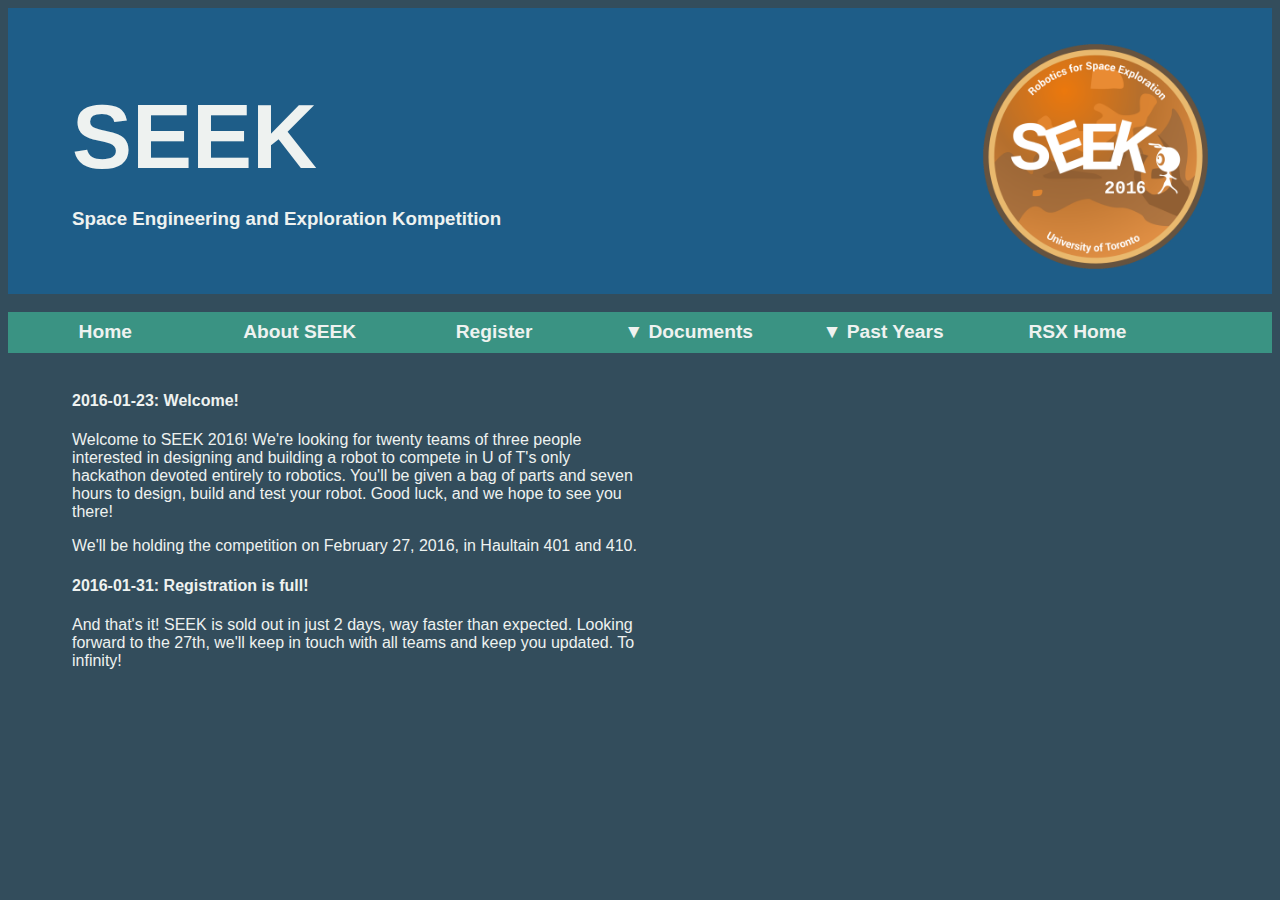
<file: index.html>
<html lang="en-US">

<!-- 
2016-01-12 
Hello anyone looking at the source,

This is my first website built from scratch, using HTML, JS, jQuery and CSS, because 
I was bored and decided to learn those languages. I probably used a bunch of poor
practices, so apologies if you have to maintain this. There might be compatibility 
issues, I'm not sure, but it works on chrome, so I'm happy. 

-c2huc2hu 
--> 

<head> <!-- Stores meta data --> 

    <!-- load jQuery --> 
    <script src="https://ajax.googleapis.com/ajax/libs/jquery/1.11.3/jquery.min.js"></script> 
    
    <!-- load the header/ ribbon script --> 
    <script>
       // load an external file: c/o http://stackoverflow.com/questions/8988855/
        $(function(){
                $("#site_theme").load("site_theme.html", callback); 
           });
        function callback() { init(); }; 
        // we want the init file inside site_theme, so we wait until we load the file before 
        // using the callback. kind of hack but oh well
    </script>
    
    <link rel="stylesheet" type="text/css" href="seek.css">
</head>

<title>
    SEEK 2016
</title> 

<body>
    <div id="site_theme"> </div>  <!-- header and ribbon --> 

    <div class="body_text">
    <h4> 2016-01-23: Welcome! </h4> 
    <p> Welcome to SEEK 2016! We're looking for twenty teams of three people interested in designing 
    and building a robot to compete in U of T's only hackathon devoted entirely to robotics. You'll 
    be given a bag of parts and seven hours to design, build and test your robot. 
    Good luck, and we hope to see you there! </p>
    
    <p> We'll be holding the competition on February 27, 2016, in Haultain 401 and 410. </p>
    
    <h4> 2016-01-31: Registration is full! </h4> 
    <p> And that's it! SEEK is sold out in just 2 days, way faster than expected. Looking forward 
    to the 27th, we'll keep in touch with all teams and keep you updated. To infinity! </p> 
    
    </div>
    
    <!-- insert a video or some media here --> 
    
    <iframe width="560" height="315" src="https://www.youtube.com/embed/0-UED13FOFk" frameborder="0" style="float:left left:2vw" allowfullscreen></iframe>
</body> 


</html>
</file>
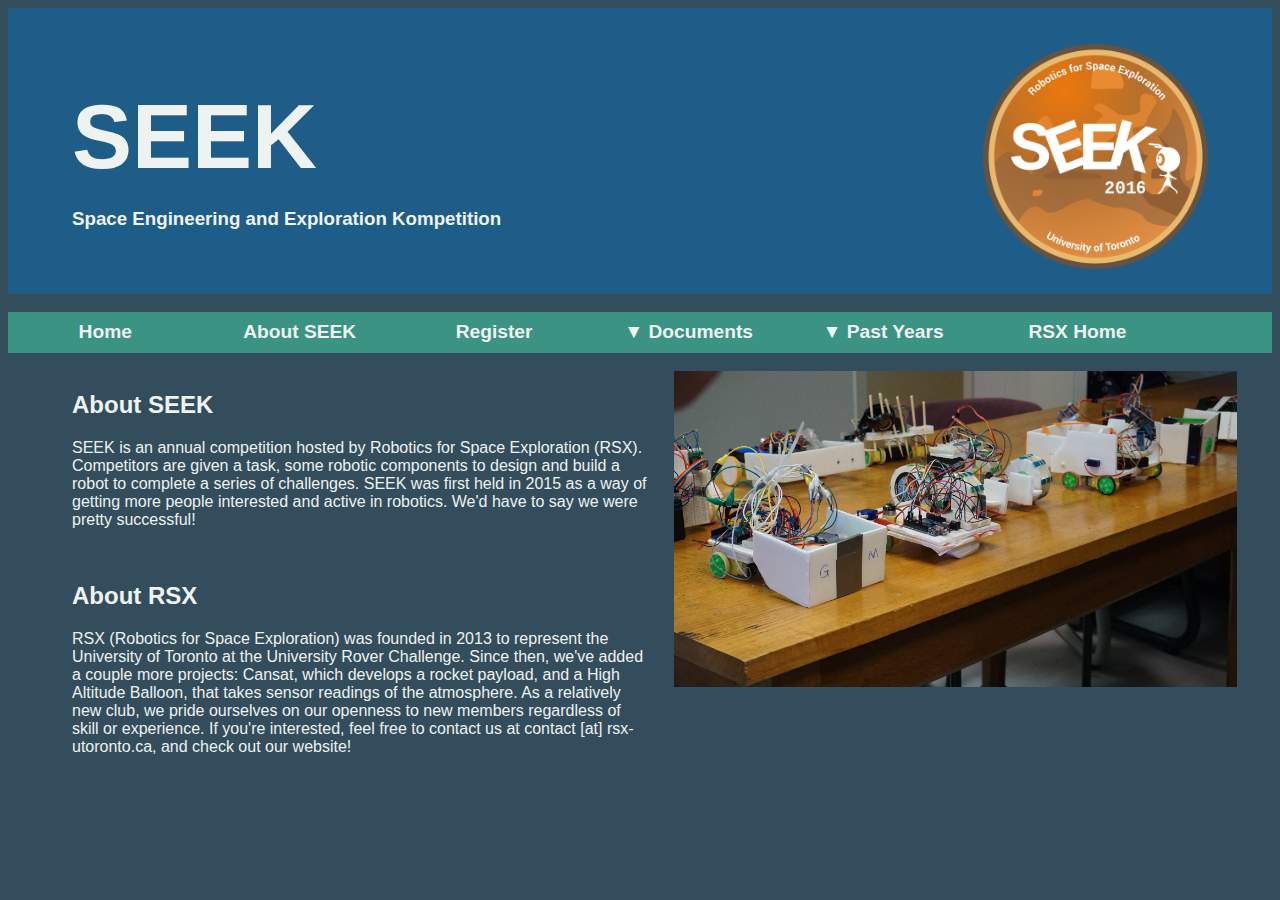
<file: about.html>
<html lang="en-US">

<head>  <!-- see comments in index.html --> 
    <link rel="stylesheet" type="text/css" href="seek.css"> 
    <script src="https://ajax.googleapis.com/ajax/libs/jquery/1.11.3/jquery.min.js"></script> 
    <script>
        $(function(){ $("#site_theme").load("site_theme.html", function () {init()}); });
    </script>
    
    <link rel="stylesheet" type="text/css" href="seek.css">
</head>

<title>
About SEEK 
</title>

<div id="site_theme"> </div>  <!-- header and ribbon --> 

<body> 
    <div class="body_text"> 
        <h2>
        About SEEK
        </h2> 
        <p>
        <!-- wow. this text is really dry --> 
        SEEK is an annual competition hosted by Robotics for Space Exploration (RSX). 
        Competitors are given a task, some robotic components to design and build a robot to 
        complete a series of challenges. SEEK was first held in 2015 as a way of getting more 
        people interested and active in robotics. We'd have to say we were pretty successful!
        </p>
        <br> 
        
        <h2>
        About RSX
        </h2> 
        <p>
        RSX (Robotics for Space Exploration) was founded in 2013 to represent the University of Toronto 
        at the University Rover Challenge. Since then, we've added a couple more projects: Cansat, which 
        develops a rocket payload, and a High Altitude Balloon, that takes sensor readings of the atmosphere. 
        As a relatively new club, we pride ourselves on our openness to new members regardless of skill or experience. 
        If you're interested, feel free to contact us at contact [at] rsx-utoronto.ca, and check out our website!
        </p>
    </div> 
    
    <div class="body_img" > 
        <img src="assets/robot_display.jpg" class="body_img">
    </div> 
</body>
</file>
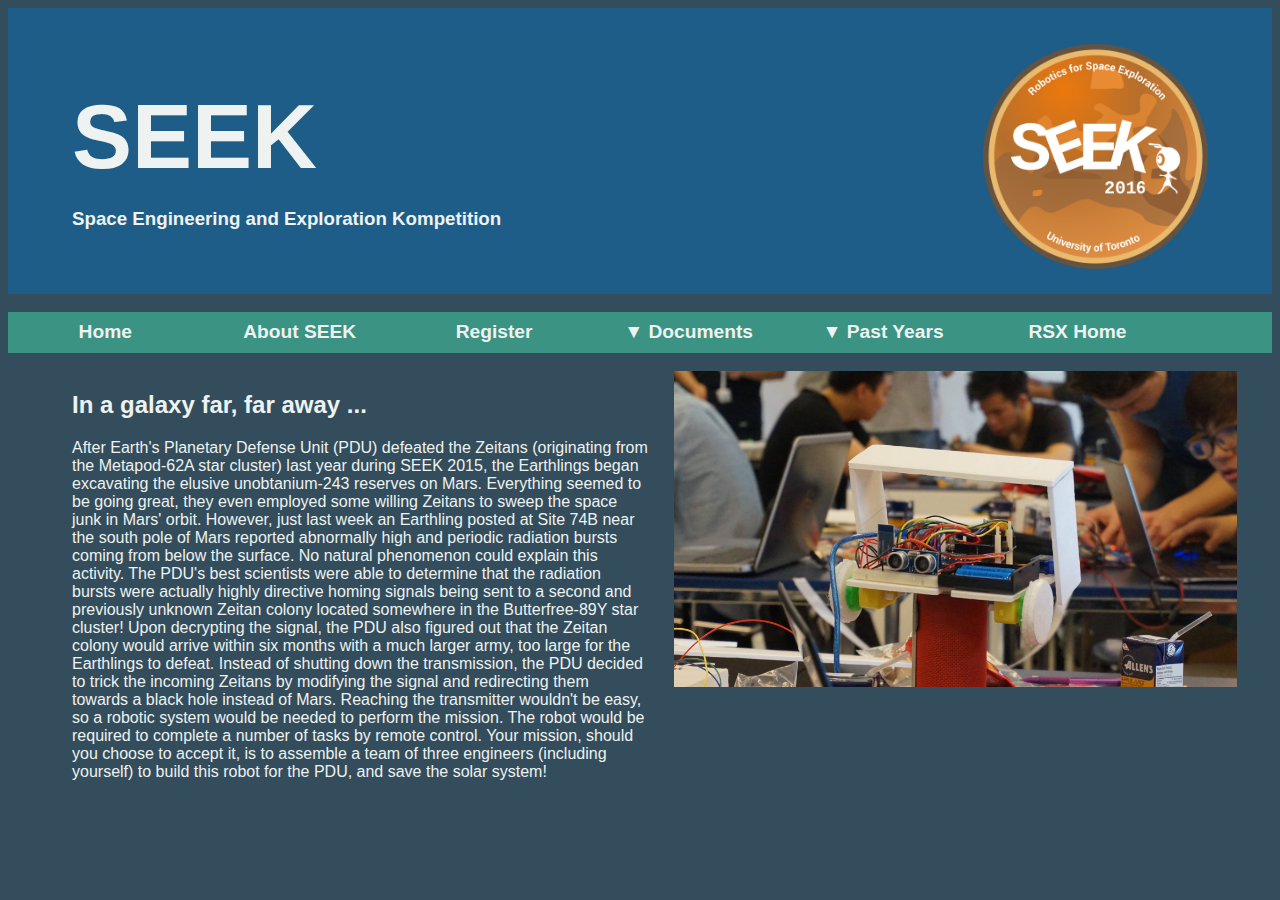
<file: backstory.html>
<html lang="en-US">

<head>  <!-- see comments in index.html --> 
    <link rel="stylesheet" type="text/css" href="seek.css"> 
    <script src="https://ajax.googleapis.com/ajax/libs/jquery/1.11.3/jquery.min.js"></script> 
    <script>
        $(function(){ $("#site_theme").load("site_theme.html", function () {init()}); });
    </script>
    
    <link rel="stylesheet" type="text/css" href="seek.css">
</head>

<title>
Backstory
</title>

<div id="site_theme"> </div>  <!-- header and ribbon --> 

<body style="background-color":black>
<div class="body_text">
<h2> In a galaxy far, far away ... </h2> 
<p> 
After Earth's Planetary Defense Unit (PDU) defeated the Zeitans (originating from the Metapod-62A star cluster) 
last year during SEEK 2015, the Earthlings began excavating the elusive unobtanium-243 reserves on Mars. 
Everything seemed to be going great, they even employed some willing Zeitans to sweep the space junk in Mars' orbit. 
However, just last week an Earthling posted at Site 74B near the south pole of Mars reported abnormally high and 
periodic radiation bursts coming from below the surface. No natural phenomenon could explain this activity. 
The PDU's best scientists were able to determine that the radiation bursts were actually highly directive 
homing signals being sent to a second and previously unknown Zeitan colony located somewhere in the Butterfree-89Y 
star cluster! Upon decrypting the signal, the PDU also figured out that the Zeitan colony would arrive within six 
months with a much larger army, too large for the Earthlings to defeat. Instead of shutting down the transmission, 
the PDU decided to trick the incoming Zeitans by modifying the signal and redirecting them towards a black hole 
instead of Mars. Reaching the transmitter wouldn't be easy, so a robotic system would be needed to perform the 
mission. The robot would be required to complete a number of tasks by remote control. Your mission, should you 
choose to accept it, is to assemble a team of three engineers (including yourself) to build this robot for the 
PDU, and save the solar system! </p> 
</div>

<div class="body_img" > 
        <img src="assets/robots_are_cute.jpg" class="body_img">
    </div> 
</body>
</file>
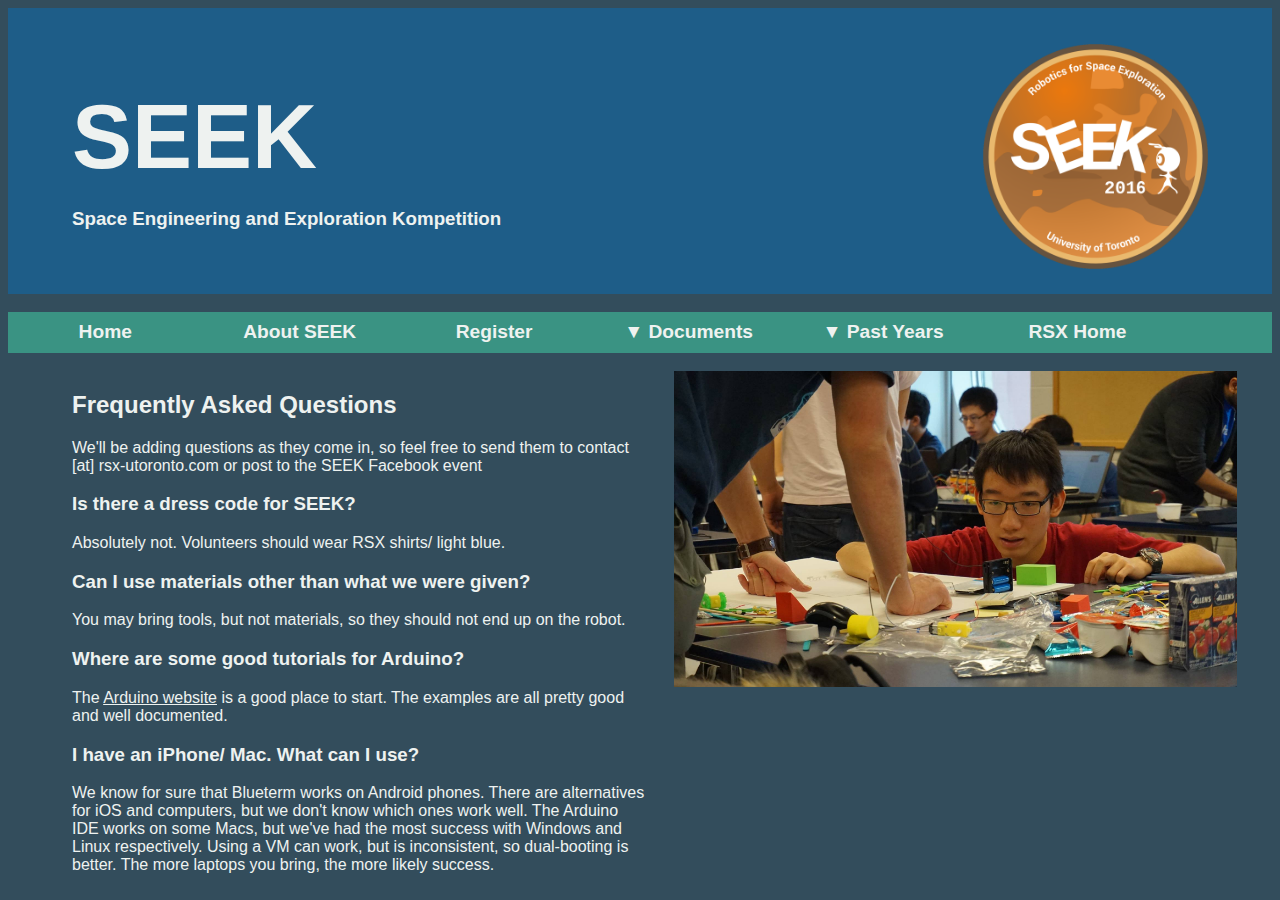
<file: faq.html>
<html lang="en-US">

<head>  <!-- see comments in index.html --> 
    <link rel="stylesheet" type="text/css" href="seek.css"> 
    <script src="https://ajax.googleapis.com/ajax/libs/jquery/1.11.3/jquery.min.js"></script> 
    <script>
        $(function(){ $("#site_theme").load("site_theme.html", function () {init()}); });
    </script>
    
    <link rel="stylesheet" type="text/css" href="seek.css">
</head>

<title>
FAQs
</title>

<div id="site_theme"> </div>  <!-- header and ribbon --> 

<body>
    <div class="body_text">
        <h2> Frequently Asked Questions </h2> 
        <p> We'll be adding questions as they come in, so feel free to send them to contact [at] rsx-utoronto.com or post to the SEEK Facebook event </p> 
        
        <h3> Is there a dress code for SEEK? </h3> 
        <p> Absolutely not. Volunteers should wear RSX shirts/ light blue. </p> 
        
        <h3> Can I use materials other than what we were given? </h3> 
        <p> You may bring tools, but not materials, so they should not end up on the robot. </p> 
        
        <h3> Where are some good tutorials for Arduino? </h3> 
        <p> The <a href="www.arduino.cc">Arduino website</a> is a good place to start. The examples are all pretty good and well documented. </p>
        
        <h3> I have an iPhone/ Mac. What can I use? </h3>
        <p> We know for sure that Blueterm works on Android phones. There are alternatives for iOS and computers, but we don't know which ones work well. 
        The Arduino IDE works on some Macs, but we've had the most success with Windows and Linux respectively. Using a VM can work, but is inconsistent, 
        so dual-booting is better. The more laptops you bring, the more likely success. </p> 
    </div> 

    <div class="body_img" > 
        <img src="assets/working_hard.jpg" class="body_img">
    </div> 
</body>
</file>
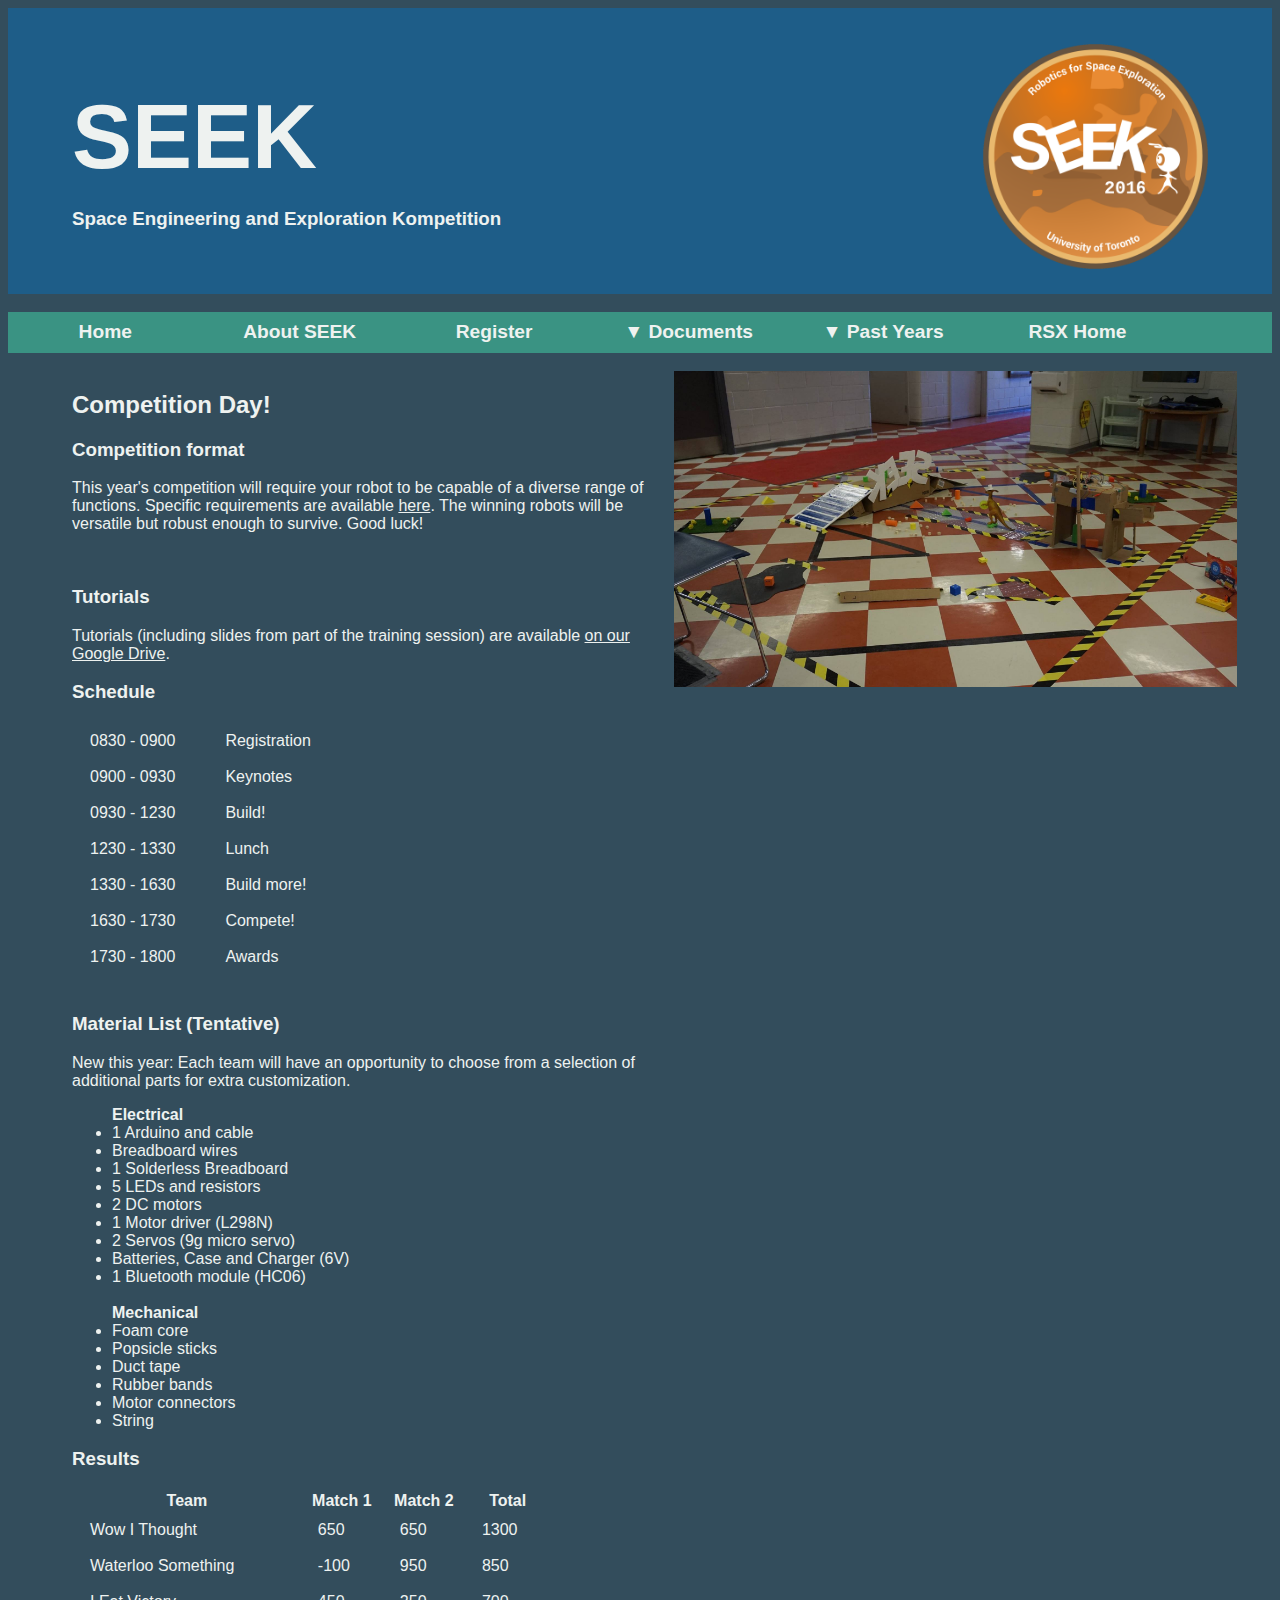
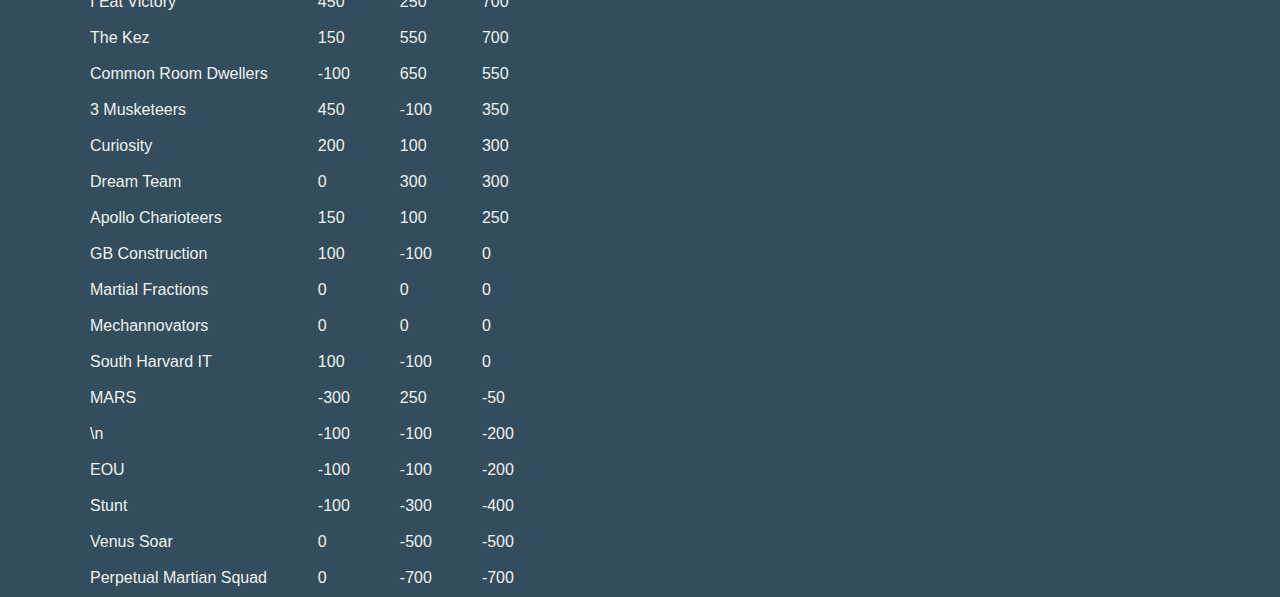
<file: info.html>
<html lang="en-US">

<head>  <!-- see comments in index.html --> 
    <link rel="stylesheet" type="text/css" href="seek.css"> 
    <script src="https://ajax.googleapis.com/ajax/libs/jquery/1.11.3/jquery.min.js"></script> 
    <script>
        $(function(){ $("#site_theme").load("site_theme.html", function () {init()}); });
    </script>
    
    <link rel="stylesheet" type="text/css" href="seek.css">
</head>

<title>
Schedule
</title>

<div id="site_theme"> </div>  <!-- header and ribbon --> 

<body> 
    <div class="body_text"> 
        <h2> 
        Competition Day! 
        </h2> 

        <h3>
        Competition format
        </h3>

        <p> This year's competition will require your robot to be capable of a diverse range of functions. 
        Specific requirements are available <a href="https://docs.google.com/document/d/1mZ3tlcvYaliId-pkjcmStNGSgqVnEsnHtvn-zuAIiUw/edit">here</a>. The winning robots 
        will be versatile but robust enough to survive. Good luck!
        </p>
        <br> 
        
        <h3> Tutorials </h3> 
        Tutorials (including slides from part of the training session) are available <a href="https://drive.google.com/drive/u/0/folders/0B16QfDEQuaGrWUNoWkFwZXdnenc"> 
        on our Google Drive</a>. 
        
        <h3>
        Schedule
        </h3> 
        
        <table>
            <tr> 
                <td> 0830 - 0900 </td>
                <td> Registration </td>
            </tr> 
            <tr> 
                <td> 0900 - 0930 </td>
                <td> Keynotes </td>
            </tr>
            <tr> 
                <td> 0930 - 1230 </td> 
                <td> Build! </td>
            </tr> 
            <tr> 
                <td> 1230 - 1330 </td> 
                <td> Lunch </td>
            </tr> 
            <tr> 
                <td> 1330 - 1630 </td> 
                <td> Build more! </td>
            </tr> 
            <tr> 
                <td> 1630 - 1730 </td> 
                <td> Compete! </td>
            </tr> 
            <tr>
                <td> 1730 - 1800 </td>
                <td> Awards </td> 
            </tr>
        </table>
        <br>
        
        <h3>
            Material List (Tentative)
        </h3>

	    <p> New this year: Each team will have an opportunity to choose from a selection of 
        additional parts for extra customization. </p>
            <ul> 
                <b> Electrical </b> 
		        <li> 1 Arduino and cable </li>
		        <li> Breadboard wires </li>
		        <li> 1 Solderless Breadboard </li>
		        <li> 5 LEDs and resistors </li>
		        <li> 2 DC motors </li>
		        <li> 1 Motor driver (L298N)</li>
		        <li> 2 Servos (9g micro servo) </li>
		        <li> Batteries, Case and Charger (6V)</li>
		        <li> 1 Bluetooth module (HC06) </li>

                <br> 
                <b> Mechanical </b> 
		        <li> Foam core </li> 
		        <li> Popsicle sticks </li> 
		        <li> Duct tape </li>
		        <li> Rubber bands </li>
		        <li> Motor connectors </li>
		        <li> String </li>
            </ul>
        </h4>
        
        <h3> Results </h3> 
        <table><tr><th>Team</th><th>Match 1</th><th>Match 2</th><th>Total</th></tr><tr><td>Wow I Thought </td><td>650</td><td>650</td><td>1300</td></tr><tr><td>Waterloo Something</td><td>-100</td><td>950</td><td>850</td></tr><tr><td>I Eat Victory</td><td>450</td><td>250</td><td>700</td></tr><tr><td>The Kez</td><td>150</td><td>550</td><td>700</td></tr><tr><td>Common Room Dwellers</td><td>-100</td><td>650</td><td>550</td></tr><tr><td>3 Musketeers</td><td>450</td><td>-100</td><td>350</td></tr><tr><td>Curiosity</td><td>200</td><td>100</td><td>300</td></tr><tr><td>Dream Team</td><td>0</td><td>300</td><td>300</td></tr><tr><td>Apollo Charioteers</td><td>150</td><td>100</td><td>250</td></tr><tr><td>GB Construction</td><td>100</td><td>-100</td><td>0</td></tr><tr><td>Martial Fractions</td><td>0</td><td>0</td><td>0</td></tr><tr><td>Mechannovators</td><td>0</td><td>0</td><td>0</td></tr><tr><td>South Harvard IT</td><td>100</td><td>-100</td><td>0</td></tr><tr><td>MARS</td><td>-300</td><td>250</td><td>-50</td></tr><tr><td>\n</td><td>-100</td><td>-100</td><td>-200</td></tr><tr><td>EOU</td><td>-100</td><td>-100</td><td>-200</td></tr><tr><td>Stunt</td><td>-100</td><td>-300</td><td>-400</td></tr><tr><td>Venus Soar</td><td>0</td><td>-500</td><td>-500</td></tr><tr><td>Perpetual Martian Squad</td><td>0</td><td>-700</td><td>-700</td></tr></table>

    </div> 
    
    <div class="body_img"> 
        <img src="assets/arena.jpg" class="body_img">
    </div> 
    
</body>
</file>
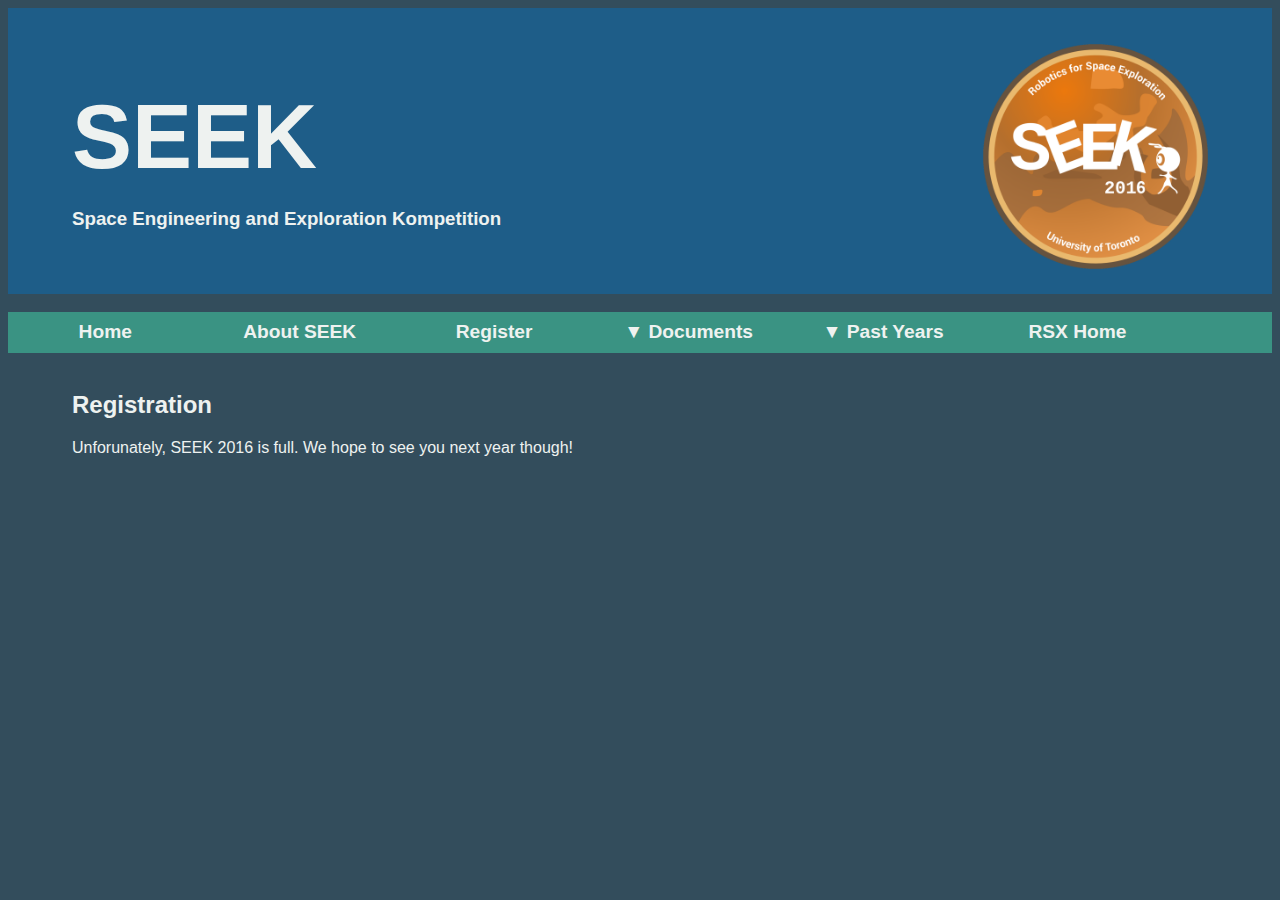
<file: register.html>
<html lang="en-US">

<head>  <!-- see comments in index.html --> 
    <link rel="stylesheet" type="text/css" href="seek.css"> 
    <script src="https://ajax.googleapis.com/ajax/libs/jquery/1.11.3/jquery.min.js"></script> 
    <script>
        $(function(){ $("#site_theme").load("site_theme.html", function () {init()}); });
    </script>
    
    <link rel="stylesheet" type="text/css" href="seek.css">
</head>

<title>
Register
</title>

<div id="site_theme"> </div>  <!-- header and ribbon -->    

<body> 
    <div class="body_text" style="width:50vw"> 
        <h2>
        Registration
        </h2> 
        <p>
        Unforunately, SEEK 2016 is full. We hope to see you next year though!
        </p>
    </div> 
</body>
</file>
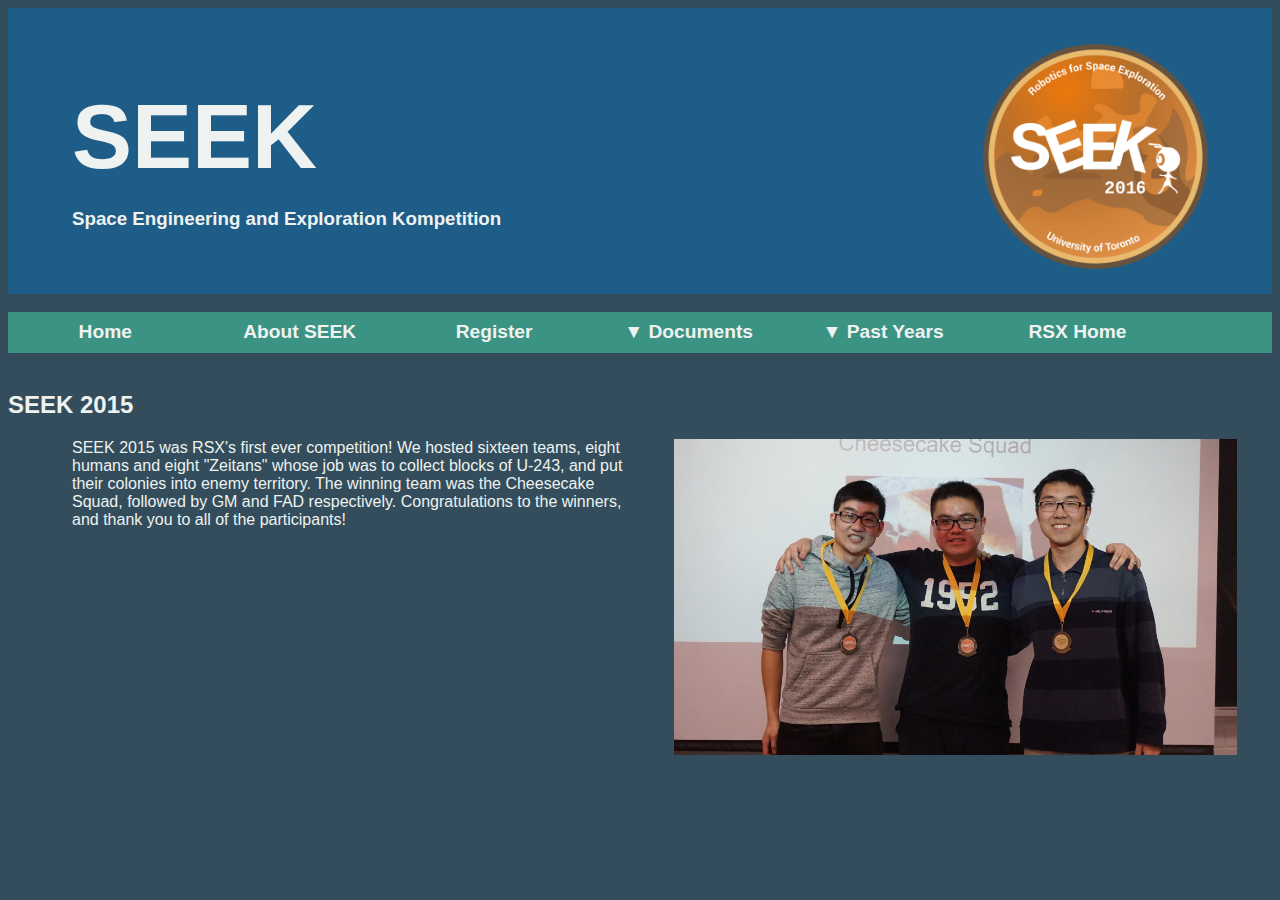
<file: seek_2015.html>
<html lang="en-US">

<head>  <!-- see comments in index.html --> 
    <link rel="stylesheet" type="text/css" href="seek.css"> 
    <script src="https://ajax.googleapis.com/ajax/libs/jquery/1.11.3/jquery.min.js"></script> 
    <script>
        $(function(){ $("#site_theme").load("site_theme.html", function () {init()}); });
    </script>
    
    <link rel="stylesheet" type="text/css" href="seek.css">
</head>

<title> 
SEEK 2015
</title> 

<div id="site_theme"> </div>  <!-- header and ribbon --> 

<body> 
    <h2> SEEK 2015 </h2> 

    <div class="body_text"> 
        SEEK 2015 was RSX's first ever competition! We hosted sixteen teams, eight humans and eight "Zeitans"
        whose job was to collect blocks of U-243, and put their colonies into enemy territory. The winning team was 
        the Cheesecake Squad, followed by GM and FAD respectively. Congratulations to the winners, and thank you to 
        all of the participants!
    </div> 
    
    <div class="body_img" > 
        <img src="assets/seek_winners_2015.jpg" class="body_img">
    </div> 
</body>
</file>
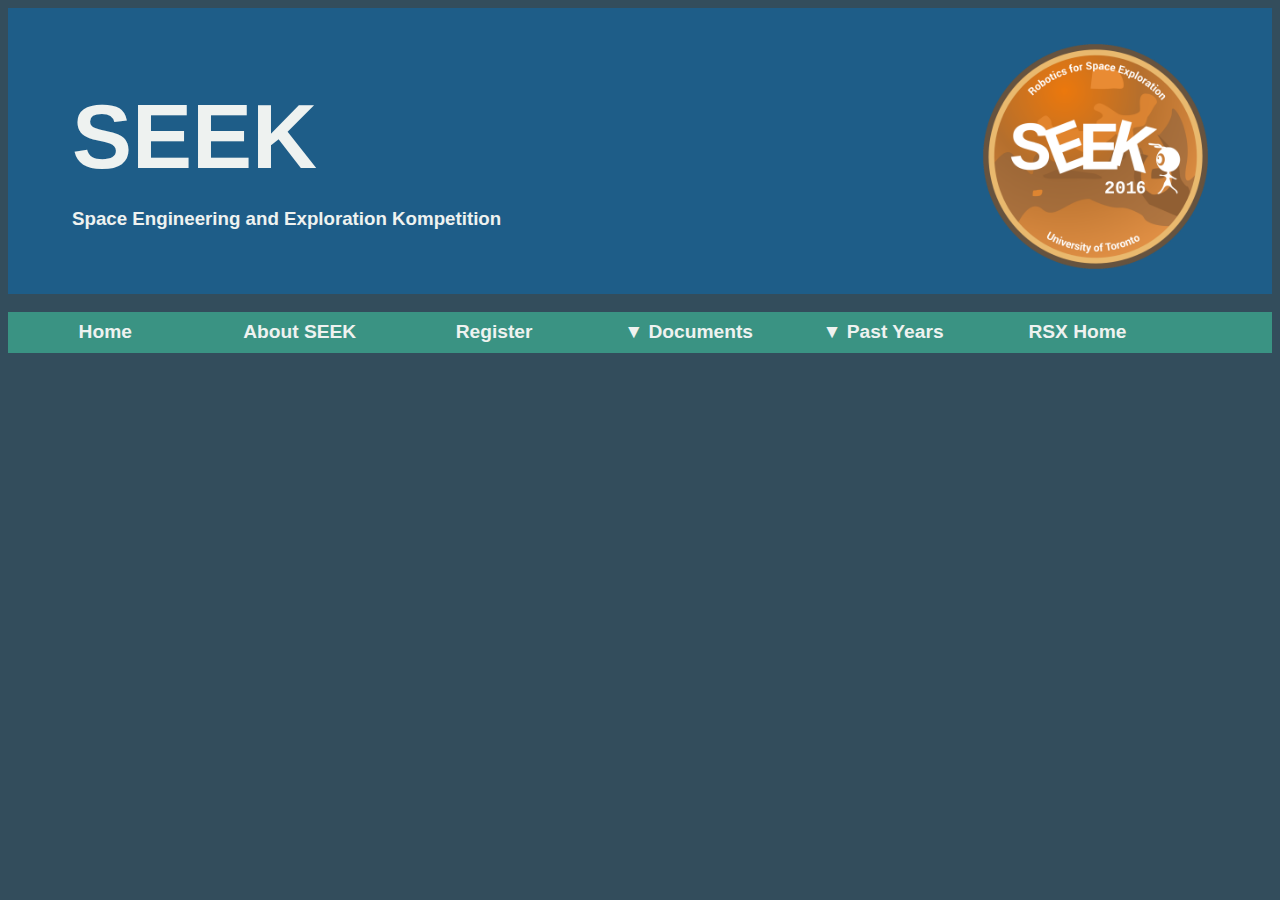
<file: template.html>
<html lang="en-US">

<head>  <!-- see comments in index.html --> 
    <link rel="stylesheet" type="text/css" href="seek.css"> 
    <script src="https://ajax.googleapis.com/ajax/libs/jquery/1.11.3/jquery.min.js"></script> 
    <script>
        $(function(){ $("#site_theme").load("site_theme.html", function () {init()}); });
    </script>
    
    <link rel="stylesheet" type="text/css" href="seek.css">
</head>

<title>
<!-- insert an intelligent page title here. this goes in the tab space --> 
</title>

<div id="site_theme"> </div>  <!-- header and ribbon --> 

<body> 
    <div class="body_text"> 
        <h2>
            <!-- title that goes on the page --> 
        </h2> 
    </div> 
    
    <div class="body_img"> 
        <!-- Put the image here! <img src="assets/arena.jpg" class="body_img"> --> 
    </div> 
</body>
</file>
<file: seek.css>
/* 
My first attempt at writing CSS, so it's pretty terrible
*/ 


* {
    font-family:Verdana, Geneva, sans-serif; 
    color: #EEF2F0; 
   }

body {
    background: #334d5c
;
}

.page_header {
    padding-top: 2vh;
    padding-bottom:5vh; 
    padding-left:5vw;
    background:#1e5d88;
}

.head_img {
    width:25vh;
    padding-top:2vh; 
    padding-right:5vw;
    float:right;
}

.body_text {
    float:left;
    left:5vw; 
    padding-left:5vw; 
    width:45vw;
    padding-right:2vw
}

.body_img {
    float:left; 
    width:44vw; 
}

#ribbon {
    background:#3A9383; 
    clear:both; 
} 

.dropdown_menu {
    border:5px; 
    position:relative;
}

.ribbon_button {
    border:0px; 
    height:41px;
    background:#3A9383;
    font-weight:bold; 
    font-size: 1.5vw;
    display:inline-table
}

.ribbon_button:hover {
    background:#238171; 
    cursor:pointer; 
}

table tr td { /* table formatting */ 
    padding:0.5em; 
    padding-left:1em; 
    padding-right:2em;
}
</file>
